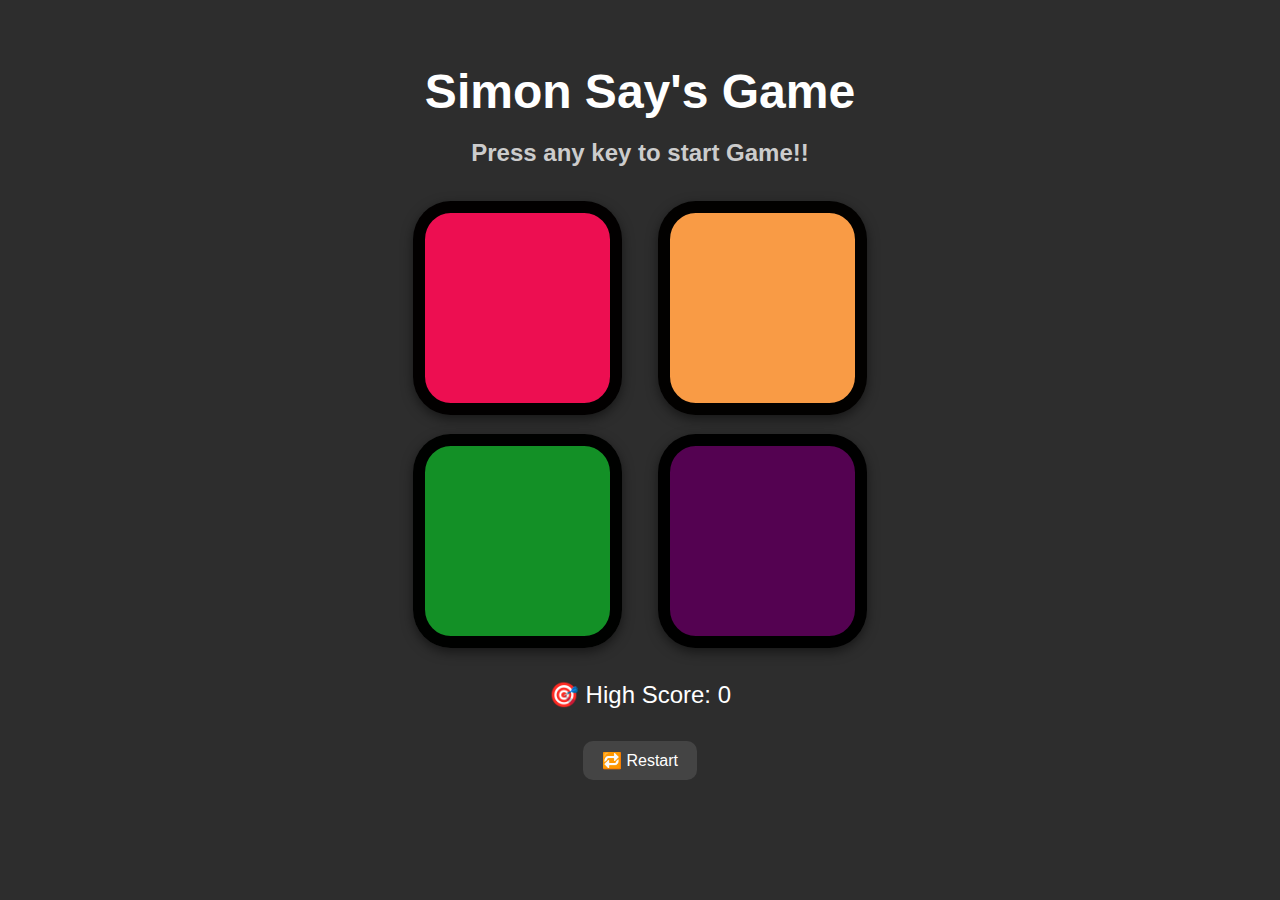
<file: index.html>
<!DOCTYPE html>
<html lang="en">
<head>
    <meta charset="UTF-8">
    <meta name="viewport" content="width=device-width, initial-scale=1.0">
    <title>Simon_say_Game</title>
    <link rel="stylesheet" href="styles.css">
</head>
<body class="dark">
    <h1>Simon Say's Game</h1>
    <h2 id="level-title">Press any key to start Game!!</h2>
    
    <div class="btn-container">
        <div class="line-one">
            <div class="btn red" type="button" id="red" aria-label="Red Button"></div>
            <div class="btn yellow" type="button" id="yellow" aria-label="Yellow Button"></div>
        </div>
        
        <div class="line-two">
            <div class="btn green" type="button" id="green" aria-label="Green Button"></div>
            <div class="btn purple" type="button" id="purple" aria-label="Purple Button"></div>
        </div>
        
    </div>

    <div class="controls">
      <p>🎯 High Score: <span id="high-score">0</span></p>
      <button id="restart-btn">🔁 Restart</button>
    </div>
    
    <script src="Simon.js"></script>
</body>
</html>
</file>
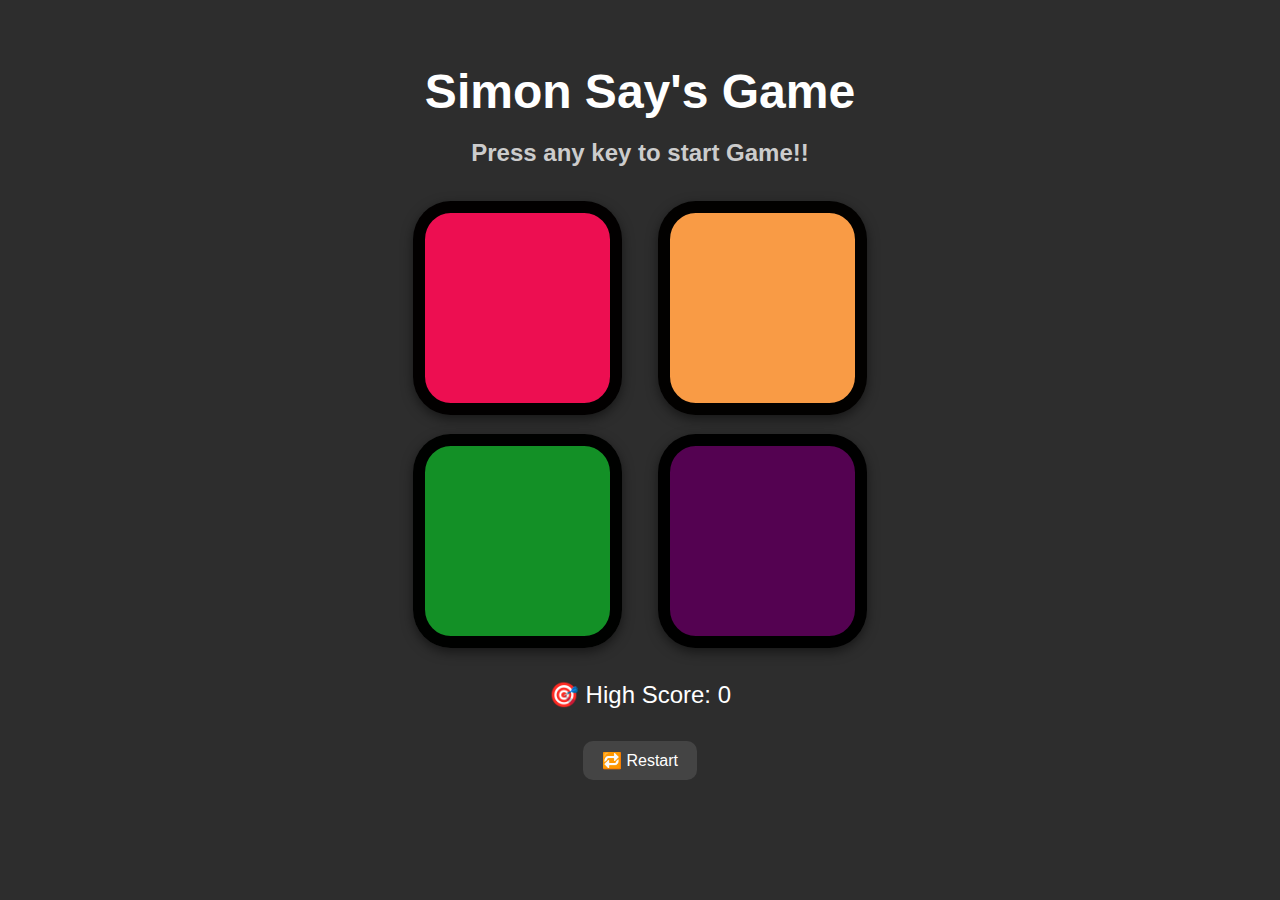
<file: Simon_says_Game/index.html>
<!DOCTYPE html>
<html lang="en">
<head>
    <meta charset="UTF-8">
    <meta name="viewport" content="width=device-width, initial-scale=1.0">
    <title>Simon_say_Game</title>
    <link rel="stylesheet" href="styles.css">
</head>
<body class="dark">
    <h1>Simon Say's Game</h1>
    <h2 id="level-title">Press any key to start Game!!</h2>
    
    <div class="btn-container">
        <div class="line-one">
            <div class="btn red" type="button" id="red" aria-label="Red Button"></div>
            <div class="btn yellow" type="button" id="yellow" aria-label="Yellow Button"></div>
        </div>
        
        <div class="line-two">
            <div class="btn green" type="button" id="green" aria-label="Green Button"></div>
            <div class="btn purple" type="button" id="purple" aria-label="Purple Button"></div>
        </div>
        
    </div>

    <div class="controls">
      <p>🎯 High Score: <span id="high-score">0</span></p>
      <button id="restart-btn">🔁 Restart</button>
    </div>
    
    <script src="Simon.js"></script>
</body>
</html>
</file>
<file: styles.css>
body.dark{
    background-color: #121212e2;
    color: #ffffff;
    text-align: center;
    /* background: #f0f0f0; */
    font-family: 'Segoe UI', sans-serif;
    padding: 2rem;
    margin: 0;
}

h1 {
    font-size: 3rem;
    margin-bottom: 1rem;
    color: #ffffff;
    /* color: #0d0303; */
}

h2 {
    font-size: 1.5rem;
    /* color: #555; */
    color: #cccccc;
    margin-bottom: 2rem;
}

.btn-container {
    display: flex;
    flex-direction: column;
    align-items: center;
    gap: 1rem;
    justify-content: center;
    margin-bottom: 2rem;
}

.line-one,
.line-two {
  display: flex;
  gap: 2rem;
}

.btn {
    height: 190px;
    width: 185px;
    border-radius: 18%;
    border: 12px solid rgba(0, 0, 0, 0.993);
    margin: 0.1rem;
    cursor: pointer;
    transition: transform 0.1s, box-shadow 0.2s;
    box-shadow: 0 4px 12px rgba(0, 0, 0, 0.5);
}

.btn:active {
  transform: scale(0.95);
}


.yellow {
    background-color: #f99b45;
}

.red {
    background-color: #ed0e51;
}

.purple {
    background-color: #540251;
}

.green {
    background-color: #0cac24c6;
}

.flash{
    background-color: #ffffff;
}

.userflash {
  box-shadow: 0 0 20px 12px #00eeffac;
}

.controls {
  margin-top: 2rem;
  text-align: center;
  font-size: 1.5rem;
}

#restart-btn {
  padding: 0.6rem 1.2rem;
  font-size: 1rem;
  background-color: #444;
  color: #fff;
  border: none;
  border-radius: 10px;
  cursor: pointer;
  margin-top: 0.5rem;
  transition: background-color 0.3s ease;
}

#restart-btn:hover {
  background-color: #666;
}

.game-over {
  background-color: #d32f2f !important;
}
</file>
<file: Simon_says_Game/styles.css>
body.dark{
    background-color: #121212e2;
    color: #ffffff;
    text-align: center;
    /* background: #f0f0f0; */
    font-family: 'Segoe UI', sans-serif;
    padding: 2rem;
    margin: 0;
}

h1 {
    font-size: 3rem;
    margin-bottom: 1rem;
    color: #ffffff;
    /* color: #0d0303; */
}

h2 {
    font-size: 1.5rem;
    /* color: #555; */
    color: #cccccc;
    margin-bottom: 2rem;
}

.btn-container {
    display: flex;
    flex-direction: column;
    align-items: center;
    gap: 1rem;
    justify-content: center;
    margin-bottom: 2rem;
}

.line-one,
.line-two {
  display: flex;
  gap: 2rem;
}

.btn {
    height: 190px;
    width: 185px;
    border-radius: 18%;
    border: 12px solid rgba(0, 0, 0, 0.993);
    margin: 0.1rem;
    cursor: pointer;
    transition: transform 0.1s, box-shadow 0.2s;
    box-shadow: 0 4px 12px rgba(0, 0, 0, 0.5);
}

.btn:active {
  transform: scale(0.95);
}


.yellow {
    background-color: #f99b45;
}

.red {
    background-color: #ed0e51;
}

.purple {
    background-color: #540251;
}

.green {
    background-color: #0cac24c6;
}

.flash{
    background-color: #ffffff;
}

.userflash {
  box-shadow: 0 0 20px 12px #00eeffac;
}

.controls {
  margin-top: 2rem;
  text-align: center;
  font-size: 1.5rem;
}

#restart-btn {
  padding: 0.6rem 1.2rem;
  font-size: 1rem;
  background-color: #444;
  color: #fff;
  border: none;
  border-radius: 10px;
  cursor: pointer;
  margin-top: 0.5rem;
  transition: background-color 0.3s ease;
}

#restart-btn:hover {
  background-color: #666;
}

.game-over {
  background-color: #d32f2f !important;
}
</file>
